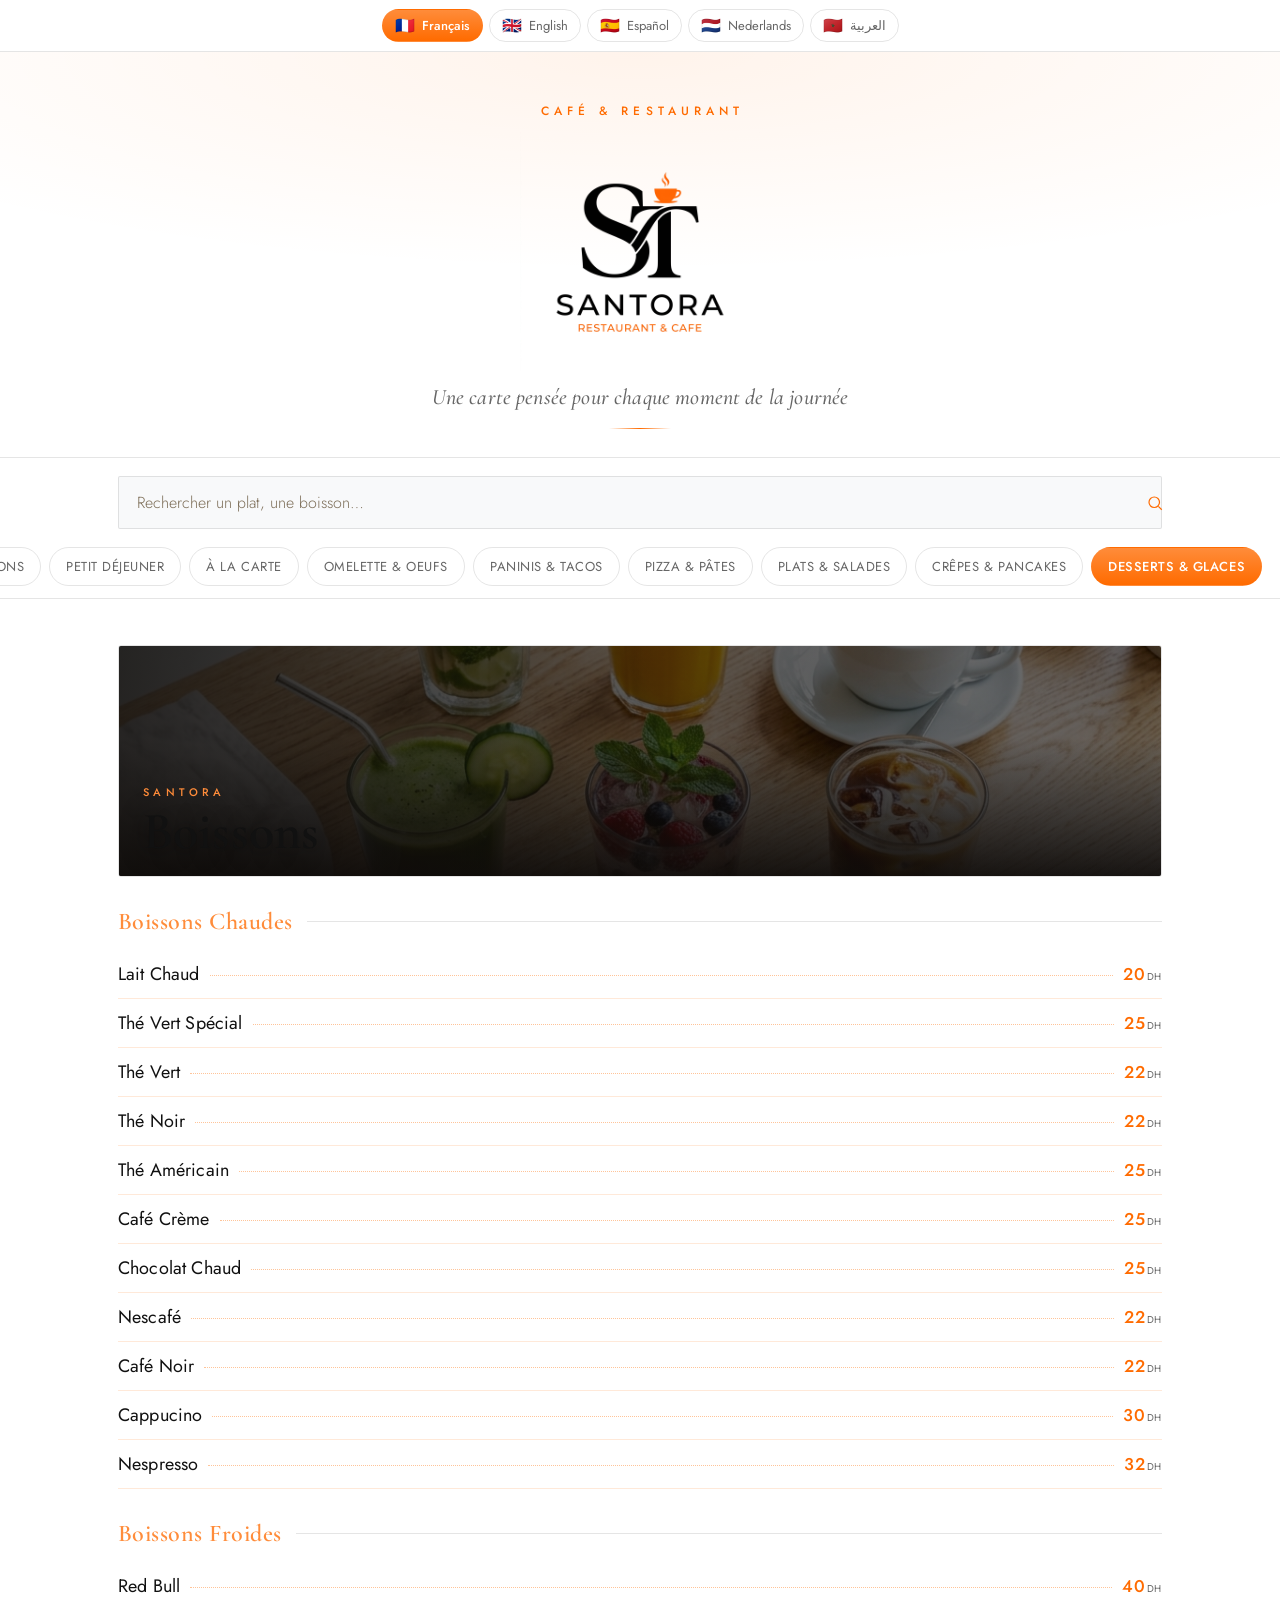
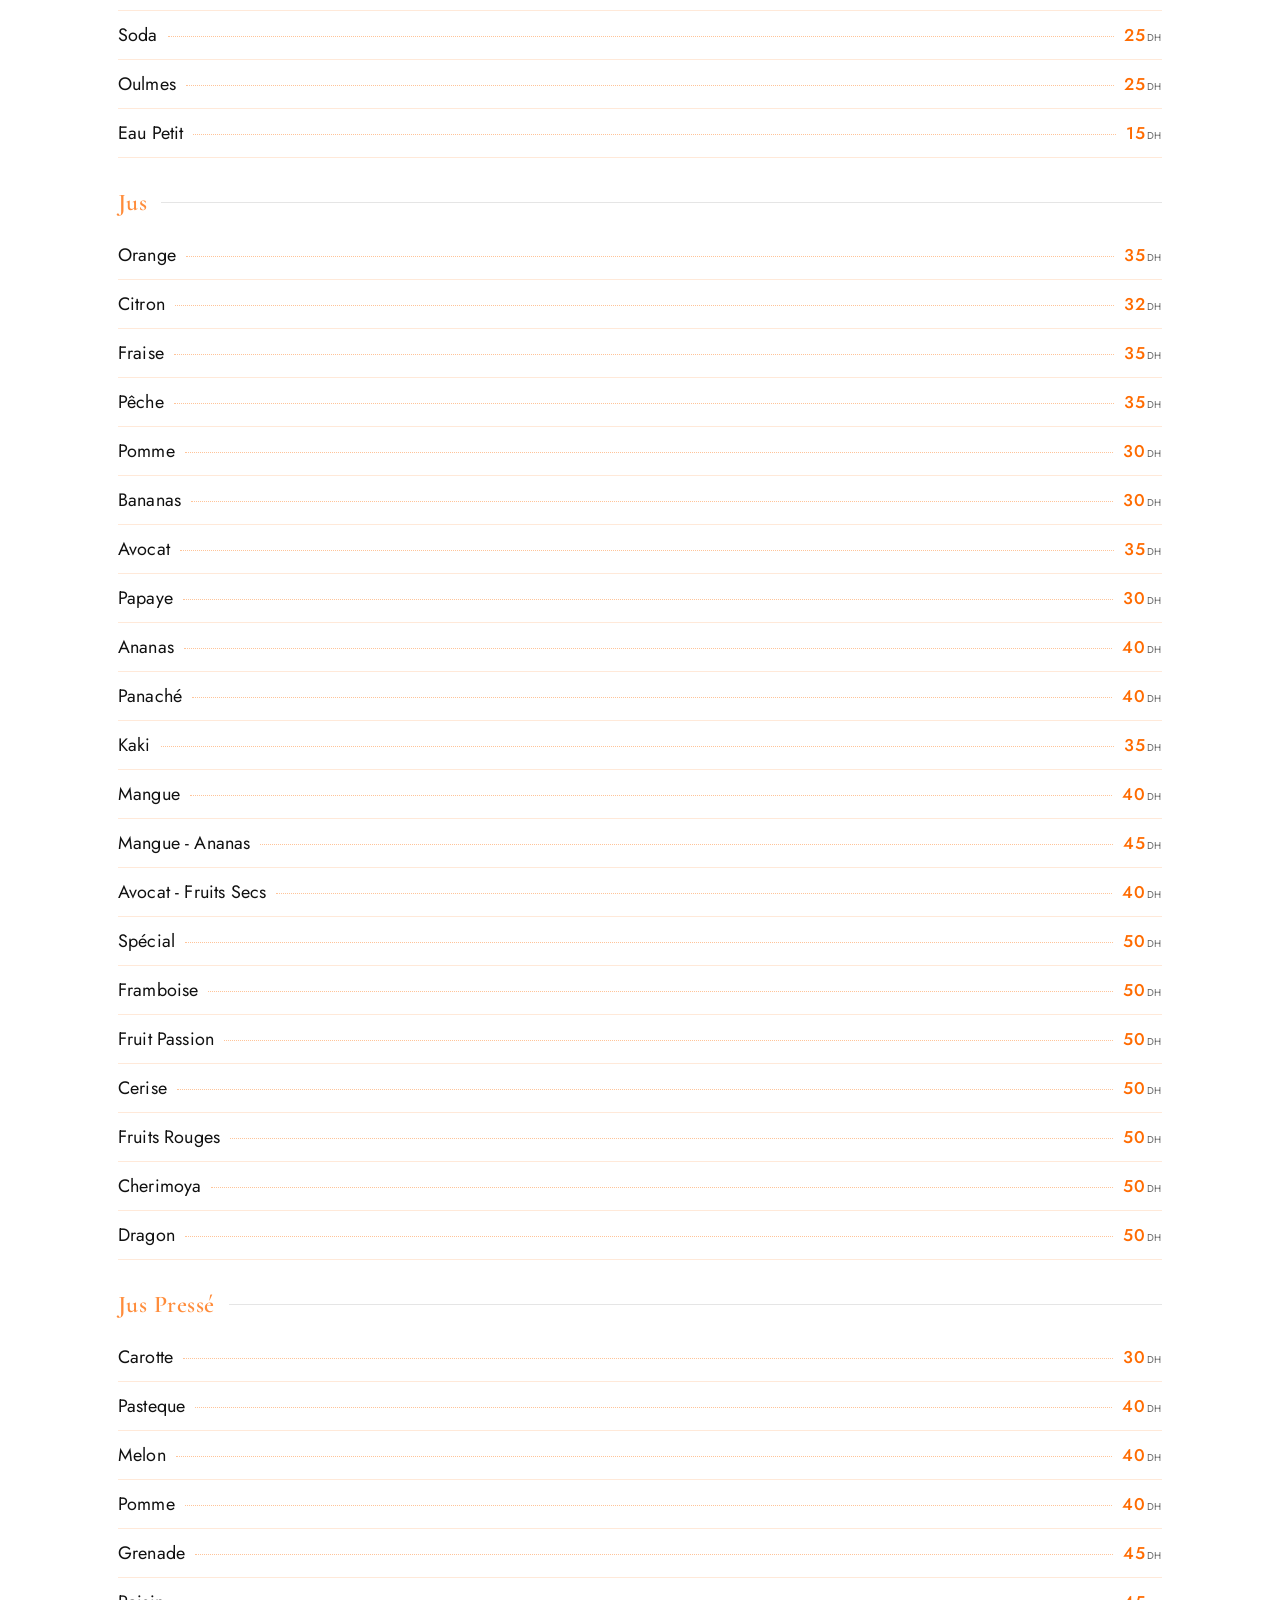
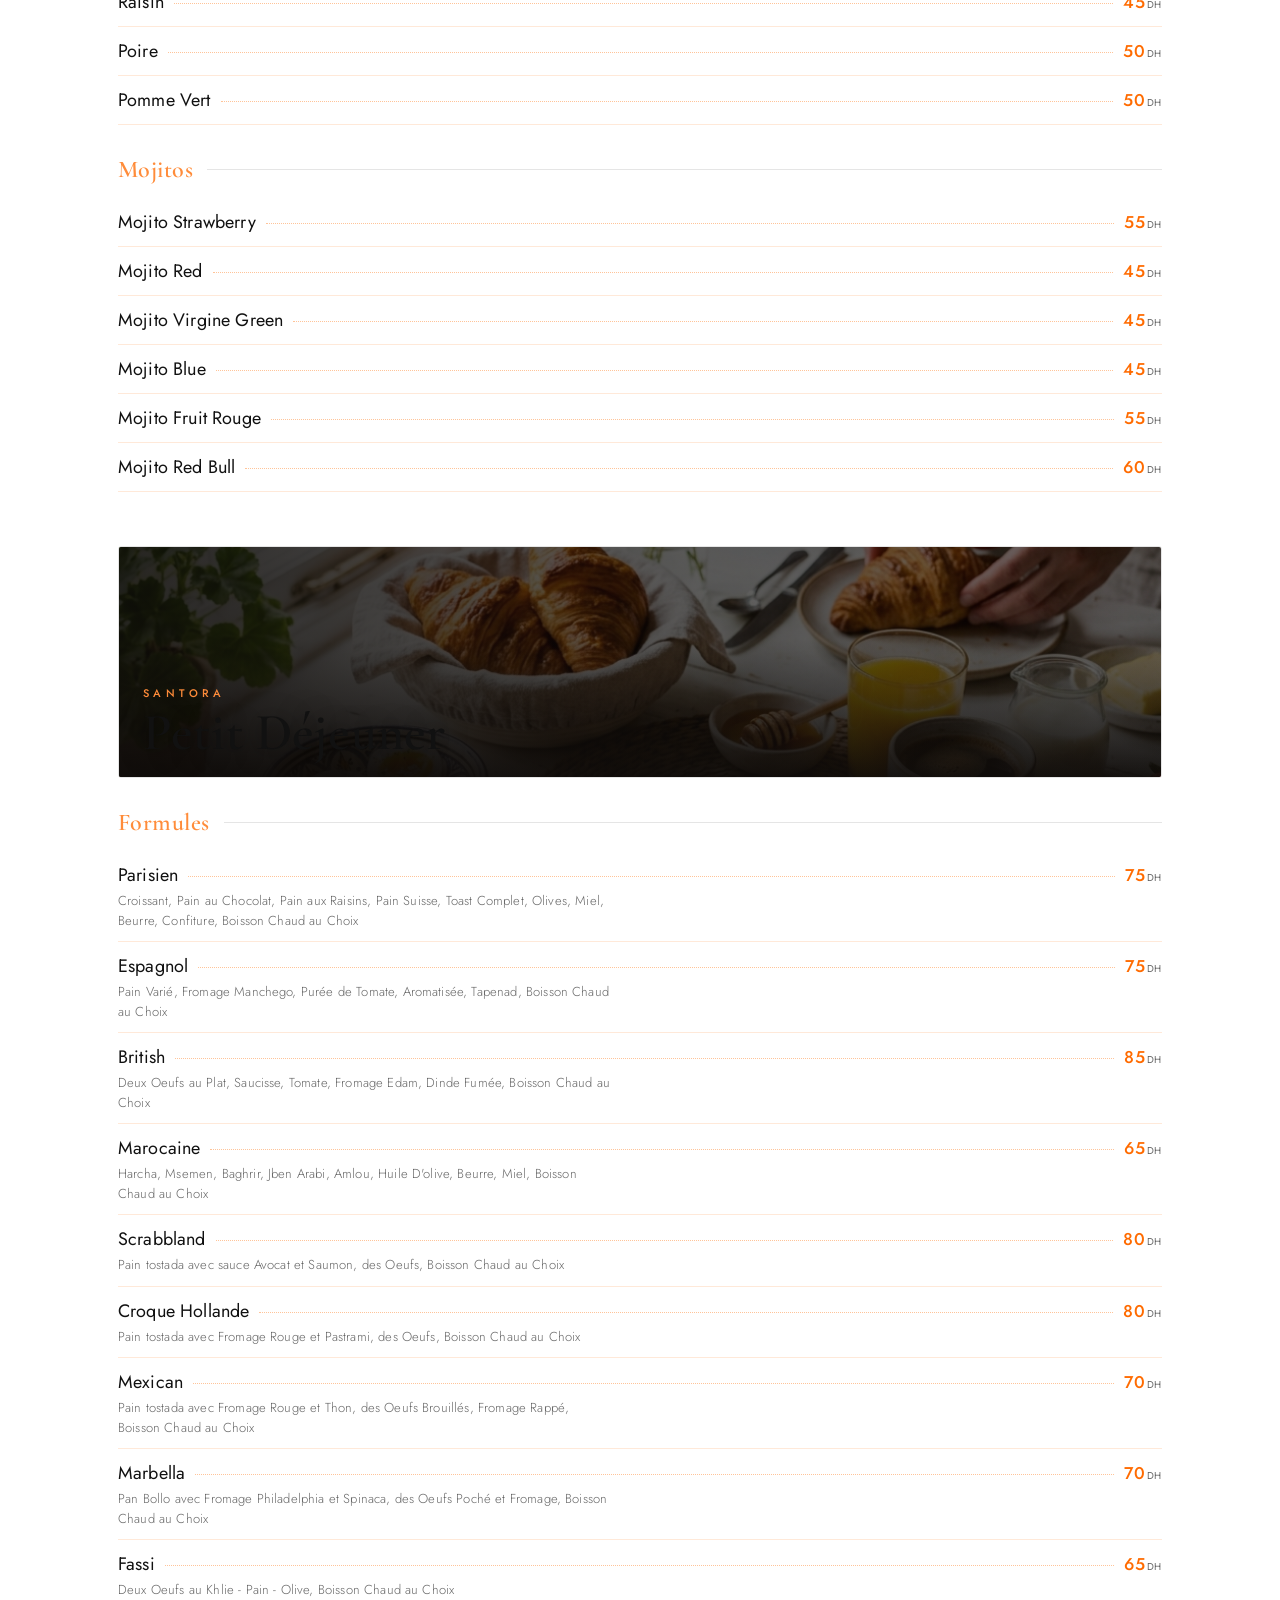
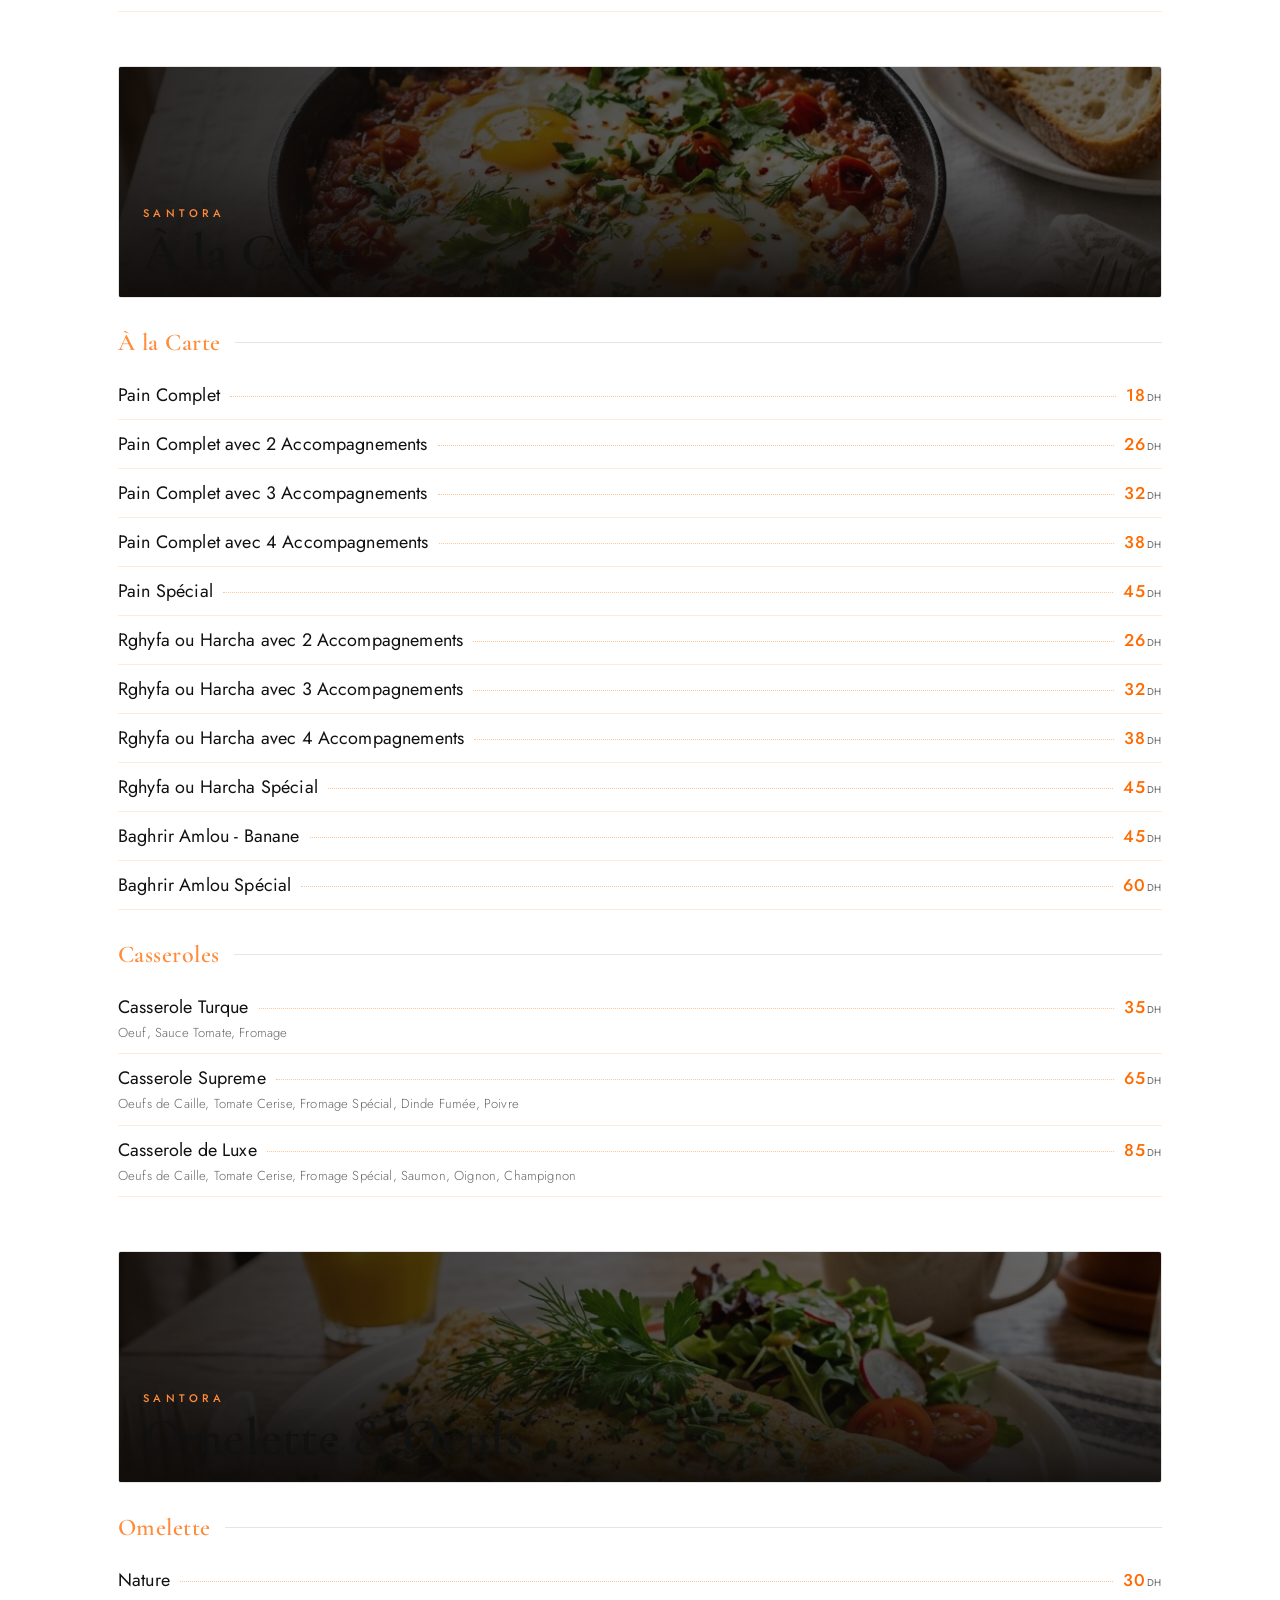
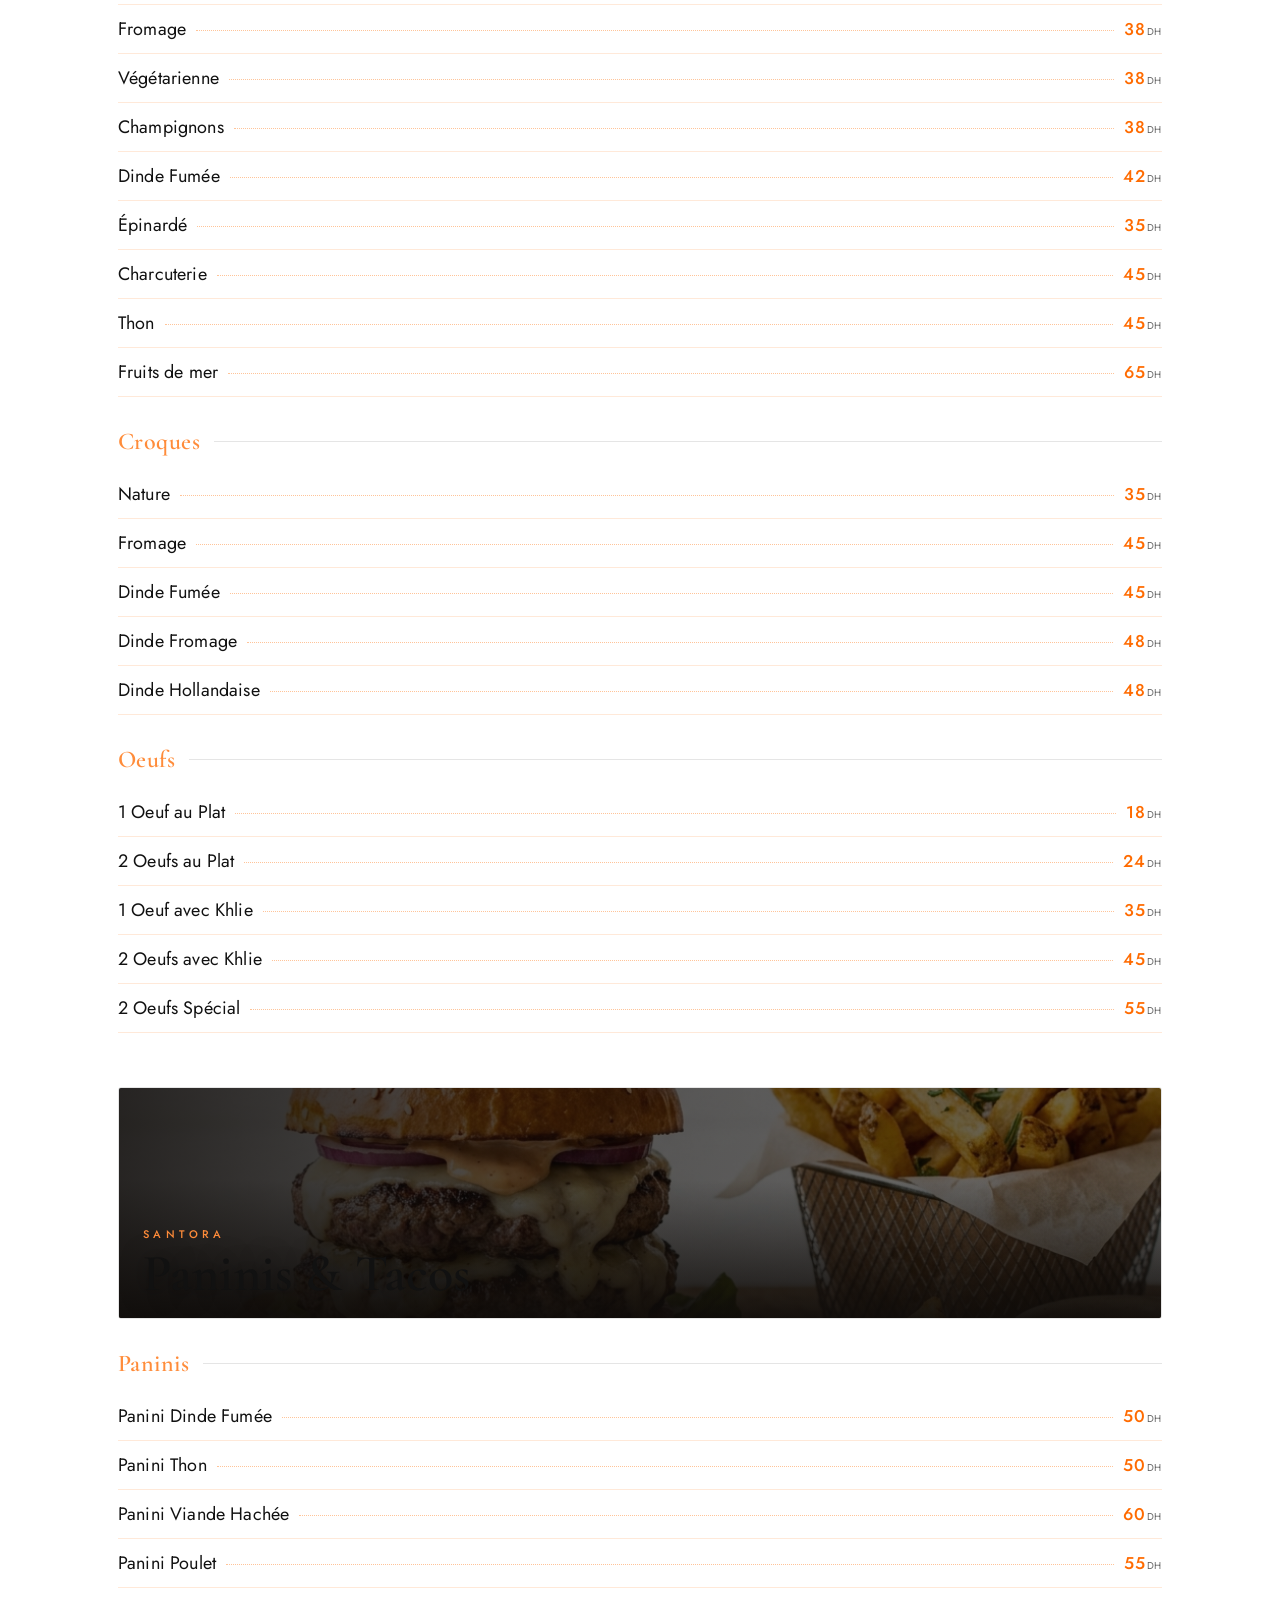
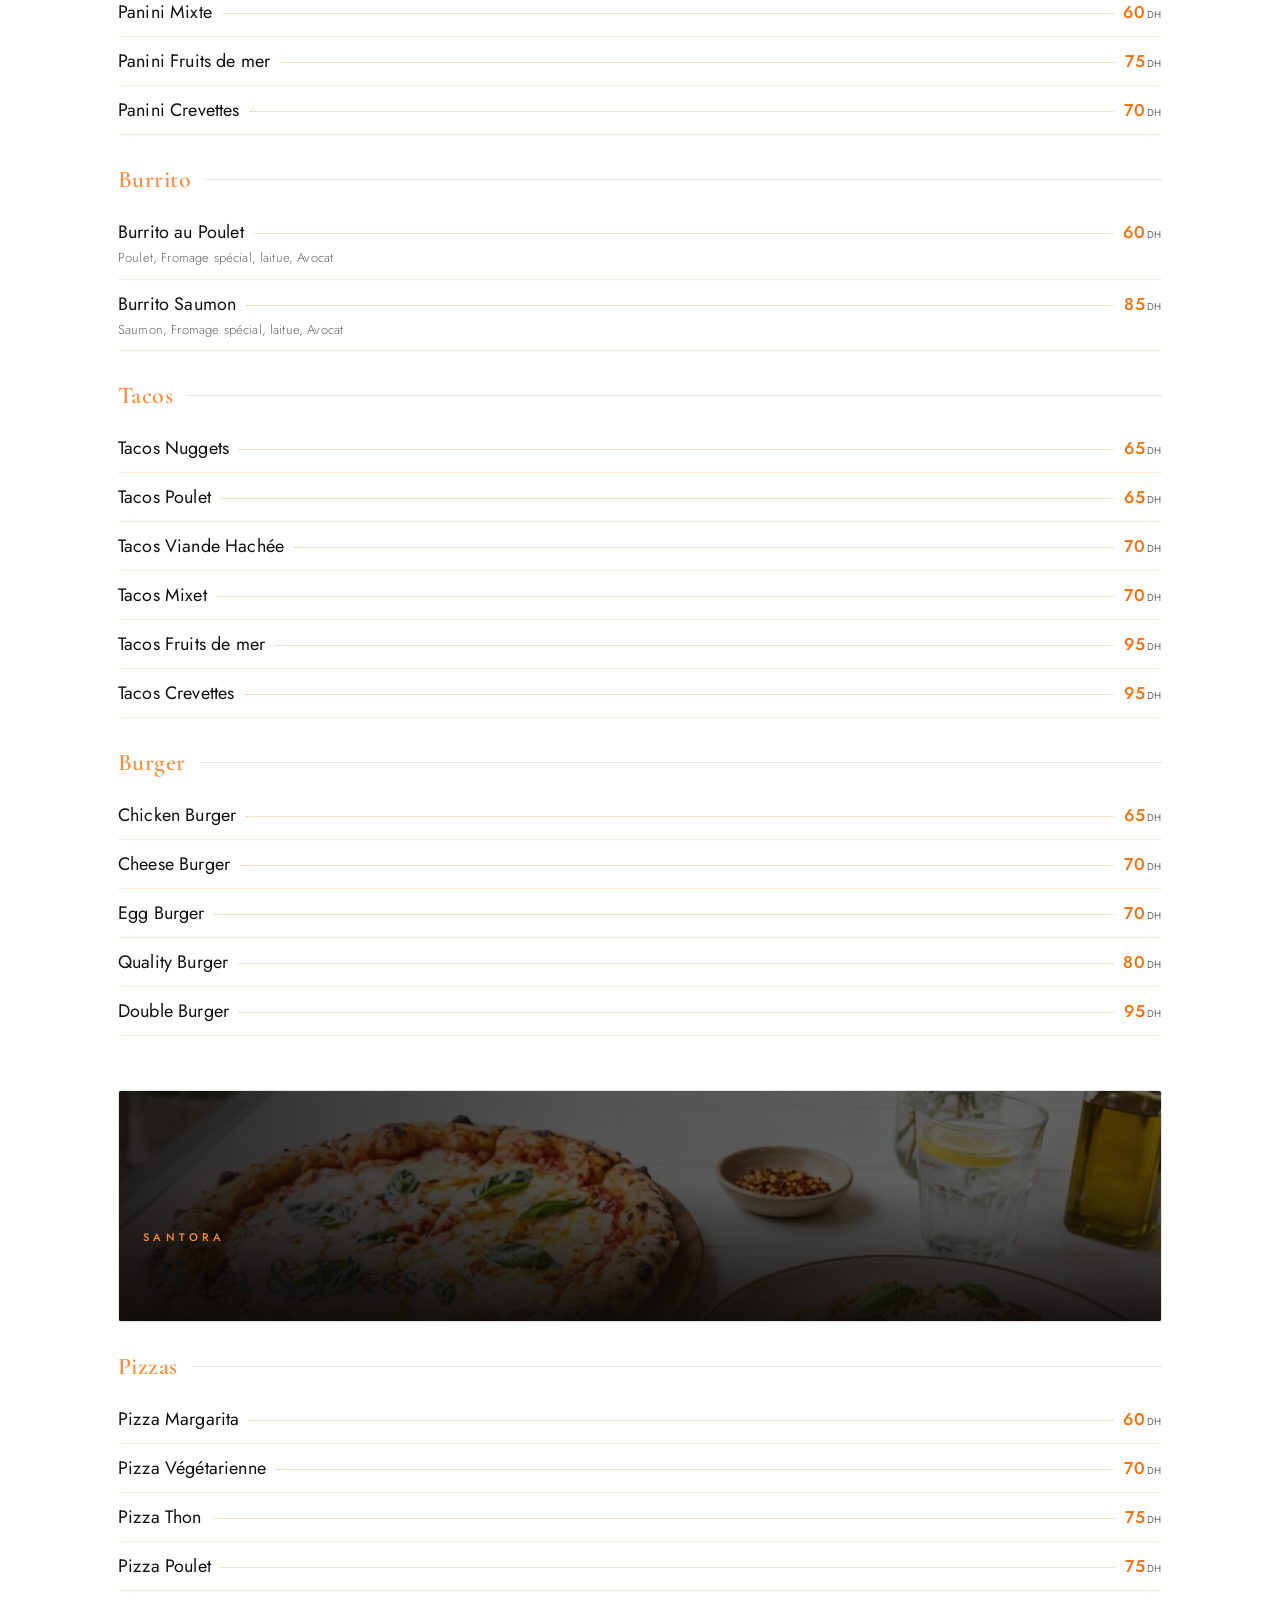
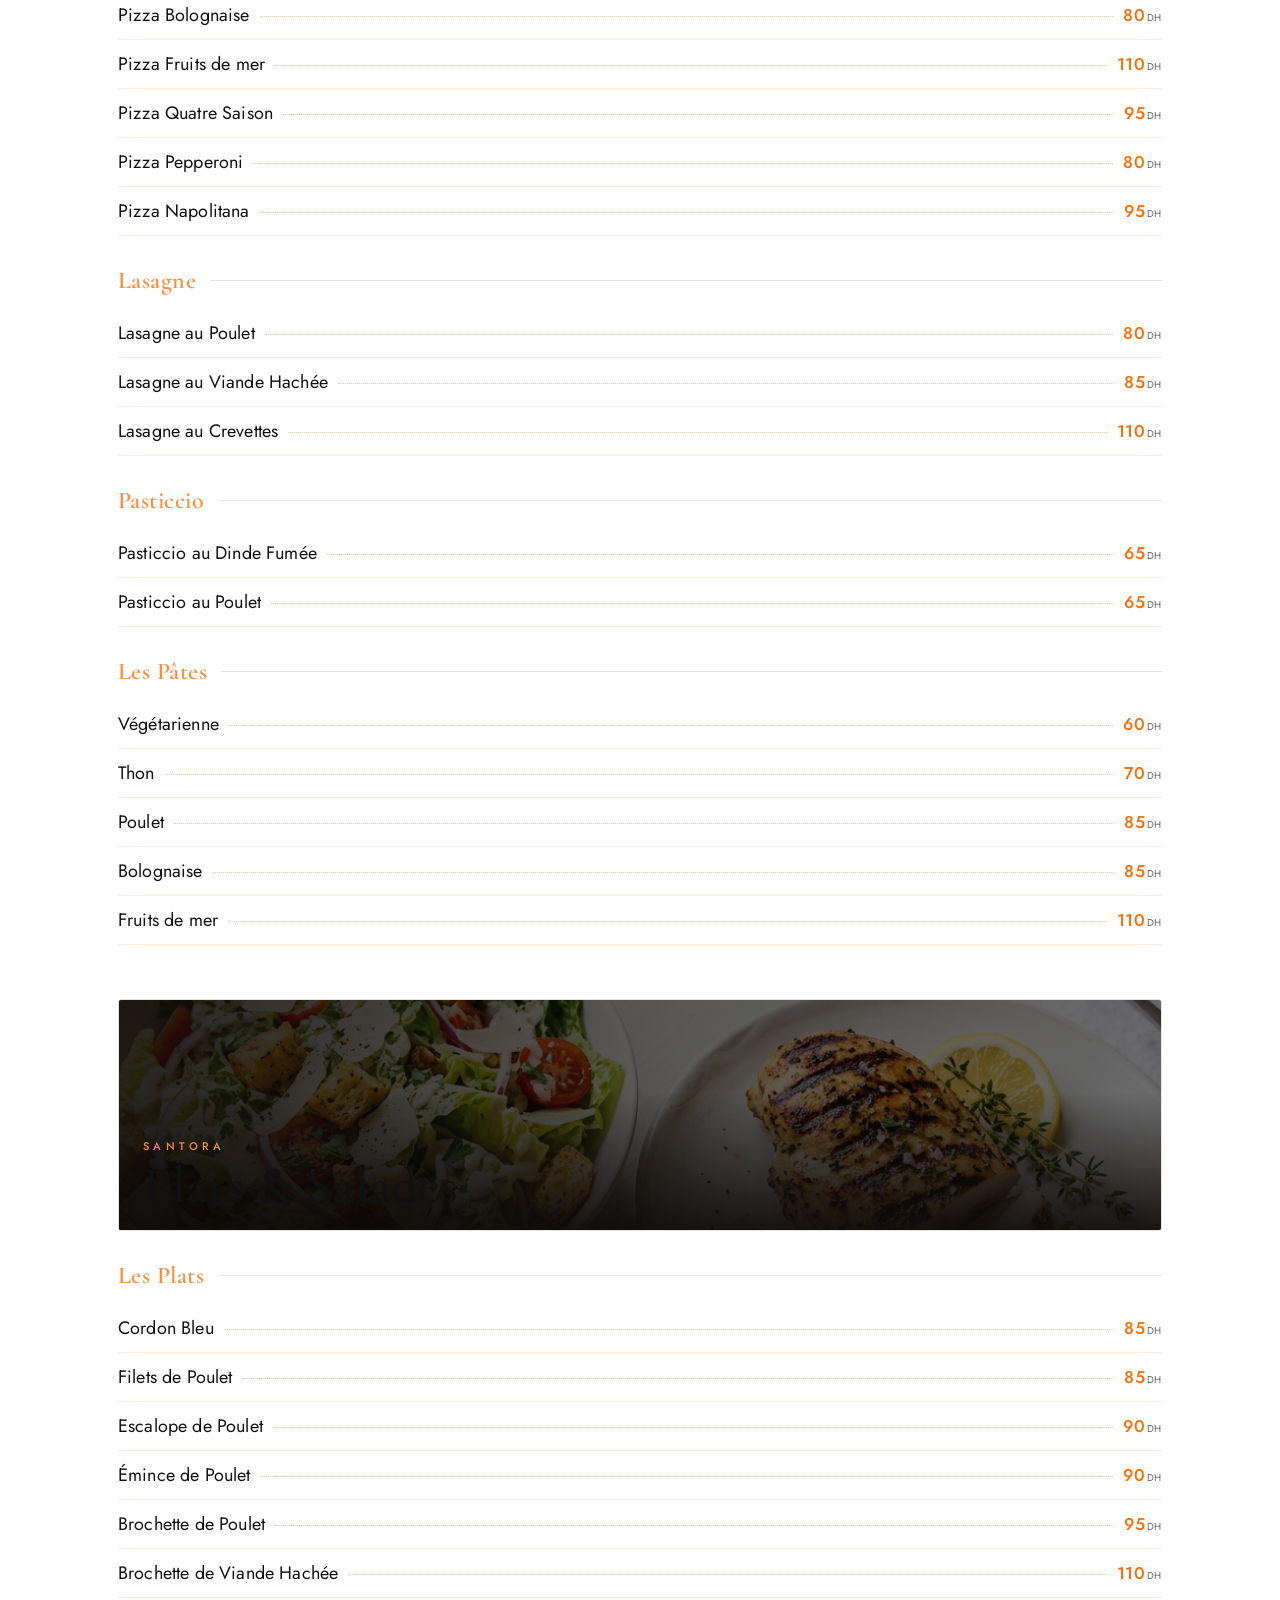
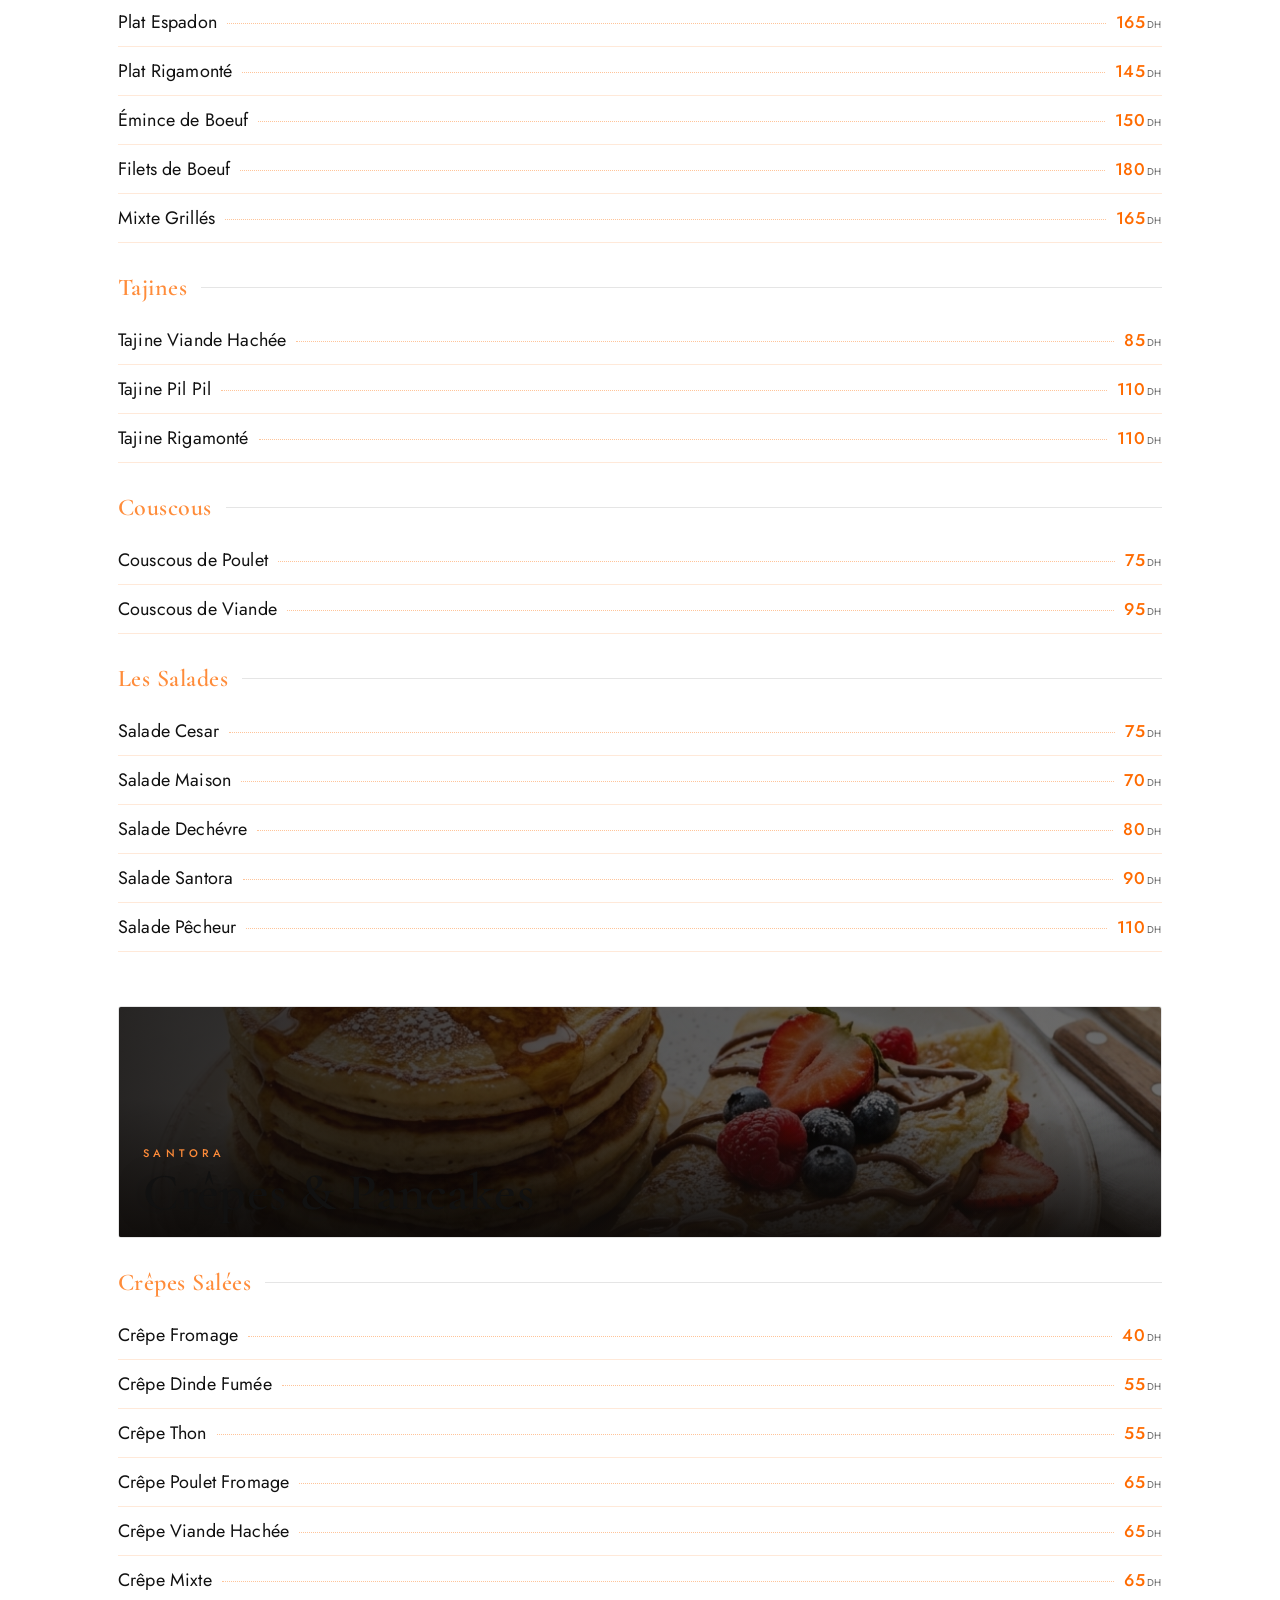
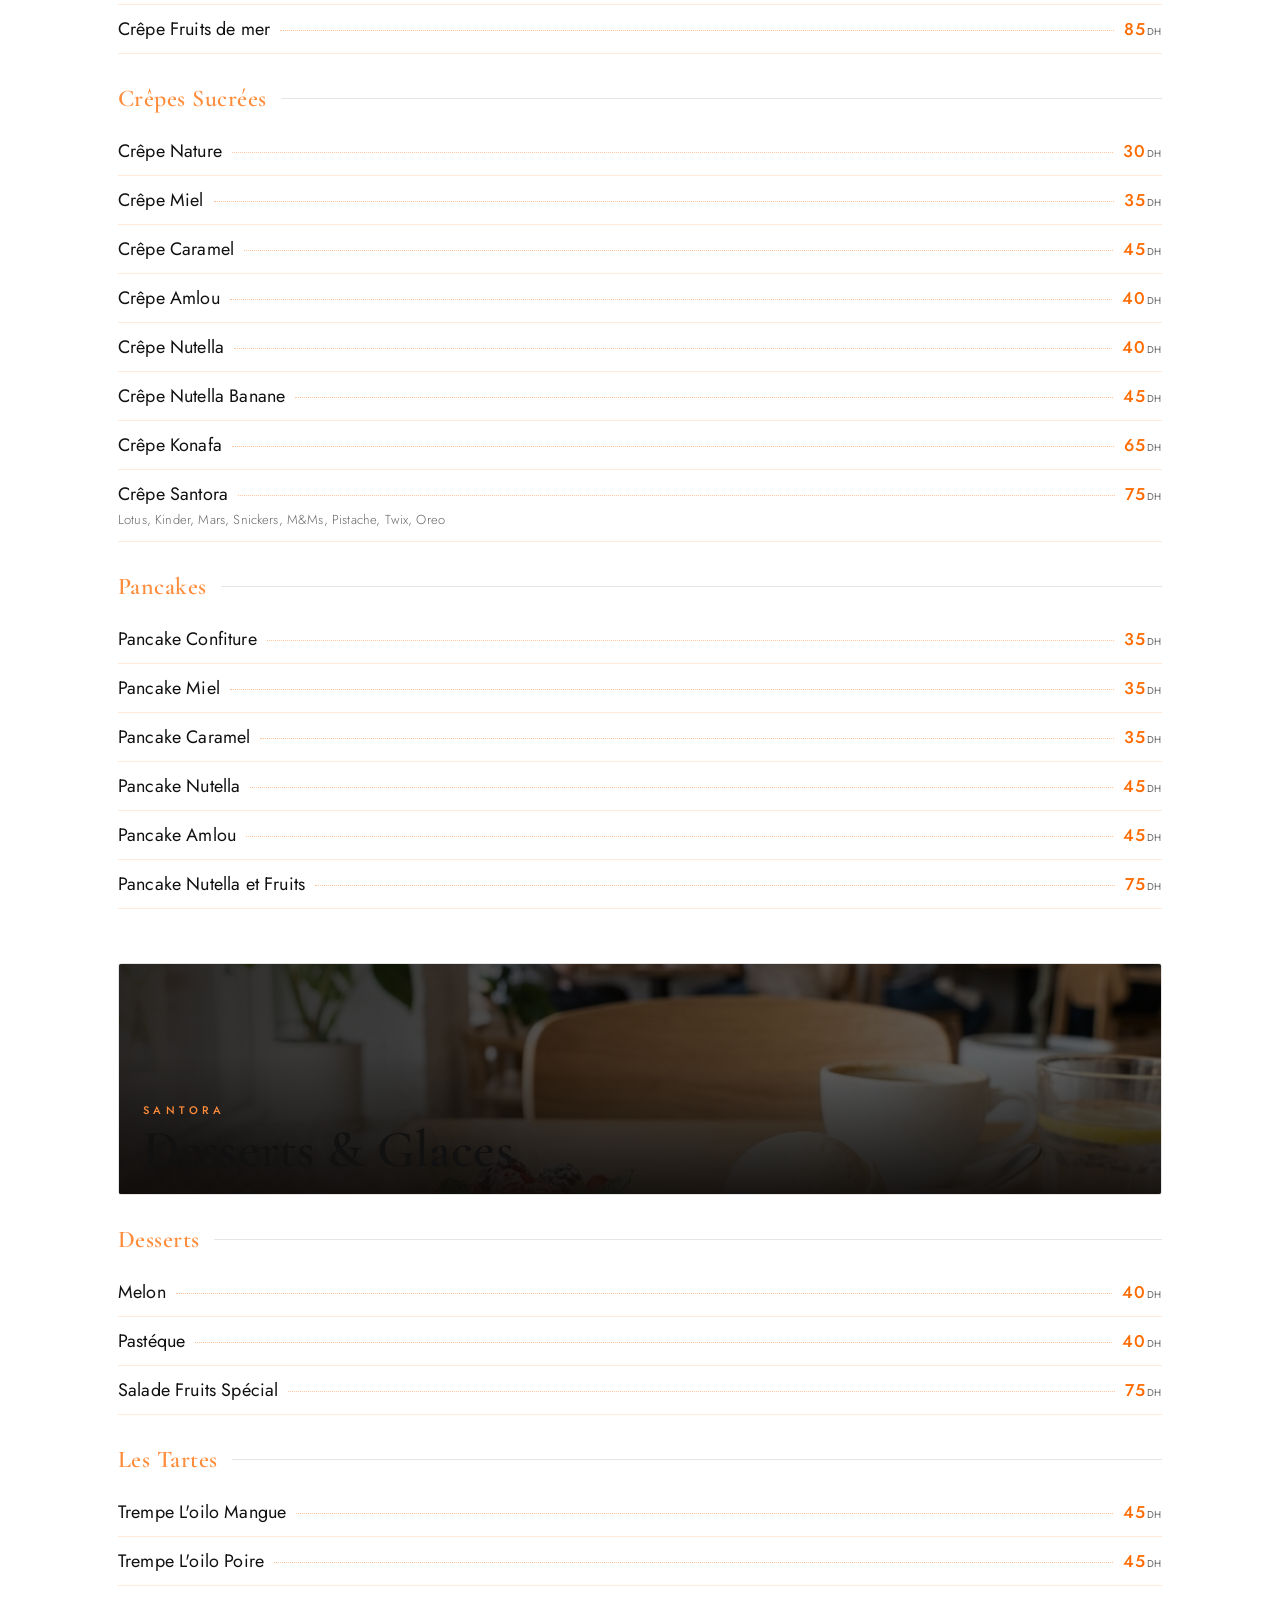
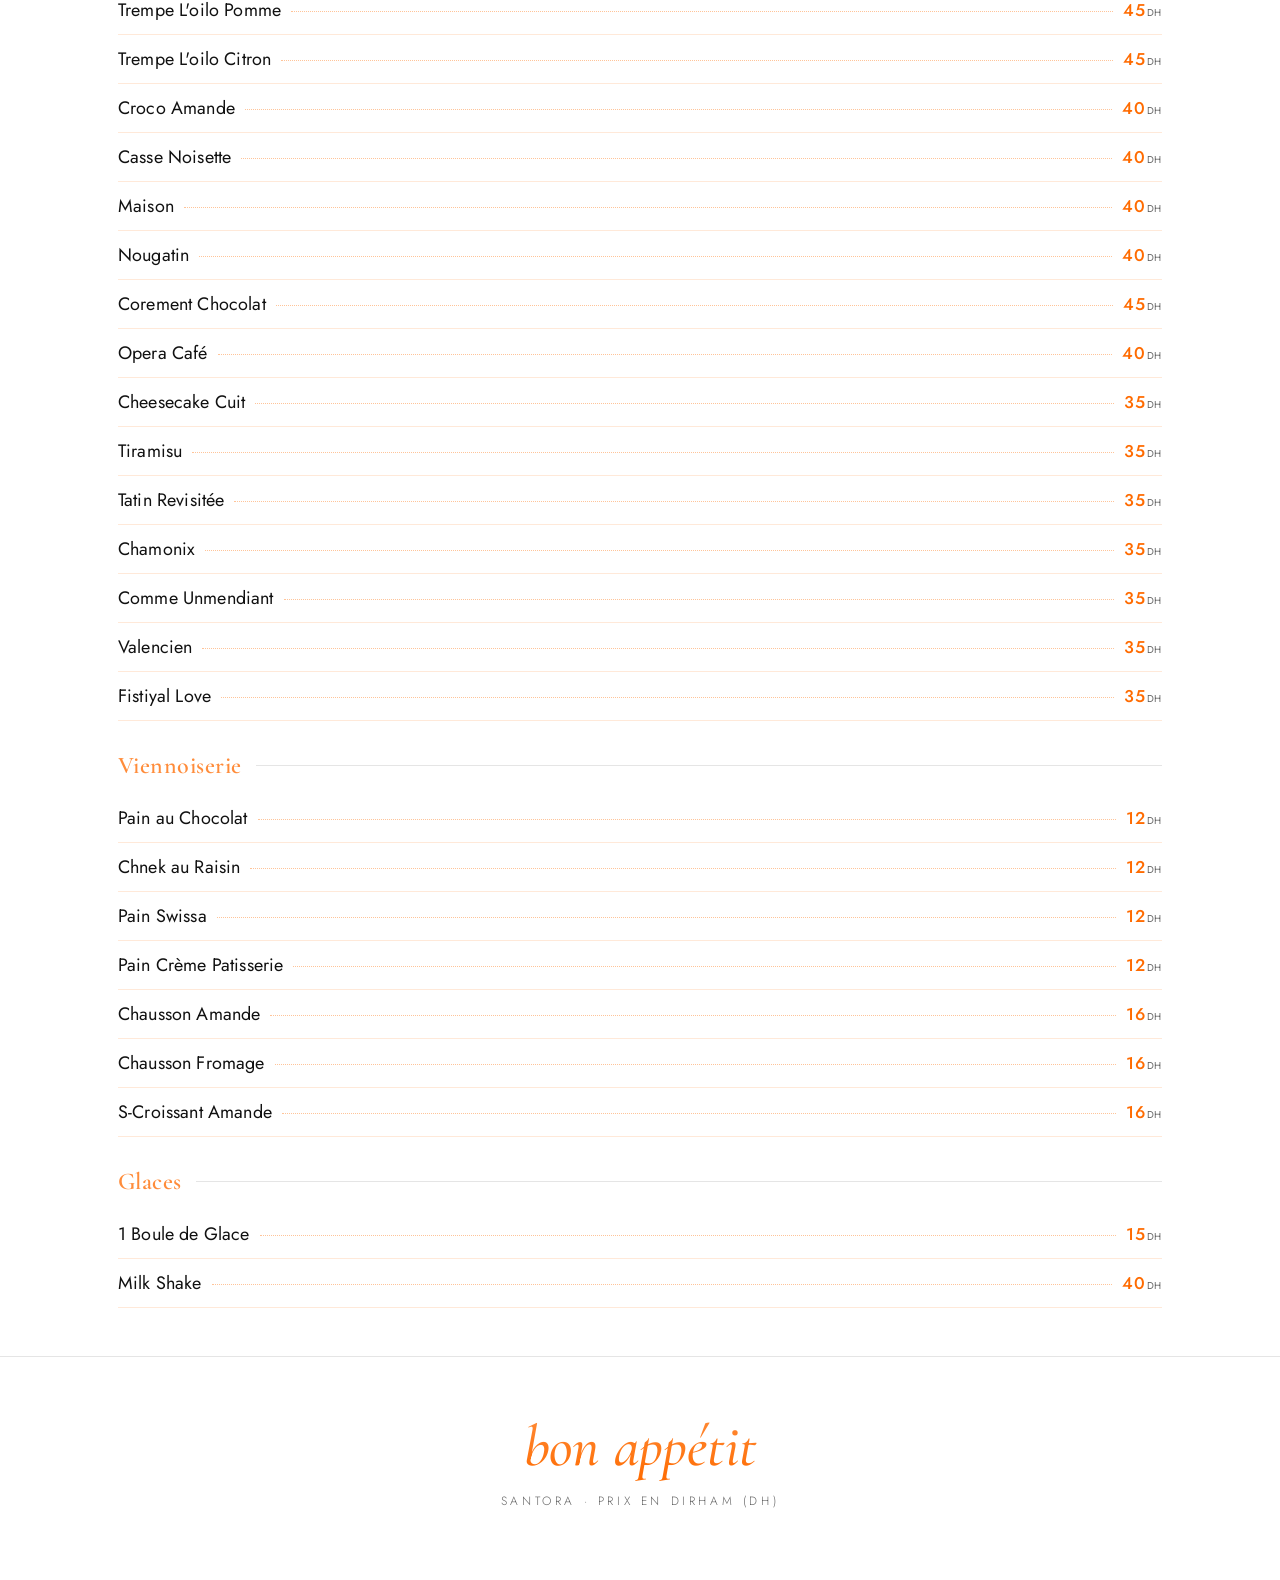
<file: index.html>
<!DOCTYPE html>
<html lang="fr" dir="ltr">
<head>
<meta charset="utf-8">
<meta name="viewport" content="width=device-width, initial-scale=1, viewport-fit=cover">
<title>Santora — Menu</title>
<link rel="preconnect" href="https://fonts.googleapis.com">
<link rel="preconnect" href="https://fonts.gstatic.com" crossorigin>
<link href="https://fonts.googleapis.com/css2?family=Cormorant+Garamond:ital,wght@0,400;0,500;0,600;1,500&family=Jost:wght@300;400;500;600&family=Cairo:wght@400;500;600;700&display=swap" rel="stylesheet">
<link rel="stylesheet" href="style.css">
</head>
<body dir="ltr">

<div class="langbar"><div class="inner" id="langbar"></div></div>

<header class="hero">
  <div class="eyebrow" id="eyebrow"></div>
  <img src="assets/logo.png" alt="Santora" class="brand-logo">
  <div class="tagline" id="tagline"></div>
  <div class="rule"></div>
</header>

<div class="searchbar"><div class="wrap">
  <input id="q" type="search" autocomplete="off">
  <svg viewBox="0 0 24 24"><circle cx="11" cy="11" r="7"/><line x1="16.5" y1="16.5" x2="21" y2="21"/></svg>
</div></div>

<nav class="nav"><div class="chips" id="chips"></div></nav>

<main class="wrap" id="menu"></main>
<div class="empty" id="empty"></div>

<footer class="foot">
  <div class="ba">bon appétit</div>
  <div class="meta" id="footmeta"></div>
</footer>

<button class="up" id="up" aria-label="Top">↑</button>

<script src="data.js"></script>
<script src="script.js"></script>
</body>
</html>
</file>
<file: style.css>
:root{
  --bg:#ffffff; --panel:#f8f9fa; --cream:#111111; --muted:#666666;
  --gold:#ff6b00; --gold-soft:#ff8c3a; --line:rgba(0,0,0,.1); --ink:#ffffff;
}
*{box-sizing:border-box;margin:0;padding:0;-webkit-tap-highlight-color:transparent}
html{scroll-behavior:smooth}
body{background:var(--bg);color:var(--cream);font-family:'Jost',sans-serif;font-weight:300;letter-spacing:.01em;overflow-x:hidden}
body[dir="rtl"]{font-family:'Cairo',sans-serif}
body[dir="rtl"] .brand,body[dir="rtl"] .tagline,body[dir="rtl"] .group-title,body[dir="rtl"] .cat-head .label,body[dir="rtl"] .foot .ba{font-family:'Cairo',sans-serif}
img{display:block;max-width:100%}
.wrap{max-width:1080px;margin:0 auto;padding:0 18px}

/* language bar */
.langbar{position:sticky;top:0;z-index:40;background:rgba(255,255,255,.96);backdrop-filter:blur(10px);border-bottom:1px solid var(--line)}
.langbar .inner{display:flex;gap:6px;justify-content:center;align-items:center;padding:9px 12px;flex-wrap:wrap}
.lang{cursor:pointer;display:inline-flex;align-items:center;gap:7px;background:transparent;border:1px solid var(--line);color:var(--muted);padding:6px 12px;border-radius:999px;font-family:'Jost',sans-serif;font-size:13px;font-weight:400;transition:.2s}
.lang .fl{font-size:16px;line-height:1}
.lang:hover{color:var(--cream)}
.lang.active{color:var(--ink);background:linear-gradient(180deg,var(--gold-soft),var(--gold));border-color:transparent;font-weight:500}

.hero{position:relative;text-align:center;padding:50px 18px 28px;border-bottom:1px solid var(--line)}
.hero::before{content:"";position:absolute;inset:0;background:radial-gradient(120% 90% at 50% 0%,rgba(255,107,0,.08),transparent 60%);pointer-events:none}
.eyebrow{font-size:12px;letter-spacing:.42em;text-transform:uppercase;color:var(--gold);font-weight:500;padding-left:.42em}
body[dir="rtl"] .eyebrow{letter-spacing:.1em;padding-left:0}
.brand-logo{max-width:240px;margin:12px auto;display:block;mix-blend-mode:multiply}
.tagline{font-family:'Cormorant Garamond',serif;font-style:italic;font-size:clamp(16px,4.4vw,22px);color:var(--muted);font-weight:500}
body[dir="rtl"] .tagline{font-style:normal}
.rule{width:62px;height:1px;margin:18px auto 0;background:linear-gradient(90deg,transparent,var(--gold),transparent)}

.searchbar{padding:18px 18px 6px}
.searchbar .wrap{position:relative}
#q{width:100%;background:var(--panel);border:1px solid var(--line);color:var(--cream);font-family:inherit;font-size:16px;font-weight:300;padding:14px 44px 14px 18px;border-radius:2px;outline:none;transition:border-color .2s}
body[dir="rtl"] #q{padding:14px 18px 14px 44px;text-align:right}
#q::placeholder{color:#7d6e58}
#q:focus{border-color:var(--gold)}
.searchbar svg{position:absolute;right:16px;top:50%;transform:translateY(-50%);width:18px;height:18px;stroke:var(--gold);fill:none;stroke-width:1.6}
body[dir="rtl"] .searchbar svg{right:auto;left:16px}

.nav{position:sticky;top:43px;z-index:30;background:rgba(255,255,255,.92);backdrop-filter:blur(10px);border-bottom:1px solid var(--line);padding:12px 0}
.chips{display:flex;gap:8px;overflow-x:auto;scrollbar-width:none;padding:0 18px}
.chips::-webkit-scrollbar{display:none}
.chip{flex:0 0 auto;cursor:pointer;white-space:nowrap;font-size:13px;letter-spacing:.04em;font-weight:400;text-transform:uppercase;color:var(--muted);background:transparent;border:1px solid var(--line);padding:9px 16px;border-radius:999px;transition:.2s;font-family:'Jost',sans-serif}
body[dir="rtl"] .chip{font-family:'Cairo',sans-serif;text-transform:none}
.chip:hover{color:var(--cream)}
.chip.active{color:var(--ink);background:linear-gradient(180deg,var(--gold-soft),var(--gold));border-color:transparent;font-weight:500}

.section{padding:46px 0 8px;scroll-margin-top:112px}
.cat-head{position:relative;border-radius:3px;overflow:hidden;margin-bottom:30px;border:1px solid var(--line)}
.cat-head img{width:100%;height:170px;object-fit:cover;filter:brightness(.5) saturate(1)}
.cat-head::after{content:"";position:absolute;inset:0;background:linear-gradient(90deg,rgba(15,12,10,.78) 0%,rgba(15,12,10,.35) 45%,rgba(15,12,10,.15) 100%),linear-gradient(0deg,rgba(15,12,10,.9),transparent 60%);pointer-events:none}
body[dir="rtl"] .cat-head::after{background:linear-gradient(270deg,rgba(15,12,10,.78) 0%,rgba(15,12,10,.35) 45%,rgba(15,12,10,.15) 100%),linear-gradient(0deg,rgba(15,12,10,.9),transparent 60%)}
.cat-head .label{position:absolute;left:24px;bottom:18px;font-family:'Cormorant Garamond',serif;font-weight:600;font-size:clamp(30px,8vw,52px);color:var(--cream);line-height:1;text-shadow:0 2px 24px rgba(0,0,0,.6);z-index:1}
body[dir="rtl"] .cat-head .label{left:auto;right:24px}
.cat-head .label small{display:block;font-family:'Jost',sans-serif;font-weight:500;font-size:11px;letter-spacing:.4em;text-transform:uppercase;color:var(--gold-soft);margin-bottom:8px;text-shadow:none}

.group-title{display:flex;align-items:center;gap:14px;font-family:'Cormorant Garamond',serif;font-weight:600;font-size:24px;color:var(--gold-soft);margin:30px 0 14px;letter-spacing:.02em}
.group-title::after{content:"";flex:1;height:1px;background:var(--line)}

.item{padding:11px 0;border-bottom:1px solid rgba(255,107,0,.15)}
.item-row{display:flex;align-items:baseline;gap:10px}
.item-name{font-size:17px;font-weight:400;color:var(--cream)}
.dots{flex:1;border-bottom:1px dotted rgba(255,107,0,.4);transform:translateY(-4px);min-width:14px}
.price{font-weight:500;color:var(--gold);font-size:17px;white-space:nowrap}
.price .u{font-size:10px;color:var(--muted);margin-left:2px;font-weight:400;letter-spacing:.06em}
body[dir="rtl"] .price .u{margin-left:0;margin-right:2px}
.desc{font-size:13px;color:var(--muted);margin-top:3px;line-height:1.5;max-width:62ch}
body[dir="rtl"] .item-name{font-weight:500}

.empty{text-align:center;color:var(--muted);padding:60px 0;font-style:italic;font-family:'Cormorant Garamond',serif;font-size:22px;display:none}

.foot{text-align:center;padding:54px 18px 70px;border-top:1px solid var(--line);margin-top:40px}
.foot .ba{font-family:'Cormorant Garamond',serif;font-style:italic;font-weight:500;font-size:clamp(34px,10vw,58px);background:linear-gradient(180deg,var(--gold-soft),var(--gold));-webkit-background-clip:text;background-clip:text;-webkit-text-fill-color:transparent}
.foot .meta{margin-top:10px;font-size:12px;letter-spacing:.3em;text-transform:uppercase;color:var(--muted)}
body[dir="rtl"] .foot .meta{letter-spacing:.05em}

.up{position:fixed;right:16px;bottom:16px;z-index:40;width:46px;height:46px;border-radius:50%;border:1px solid var(--line);background:var(--panel);color:var(--gold);cursor:pointer;display:flex;align-items:center;justify-content:center;opacity:0;pointer-events:none;transition:.25s;font-size:18px}
body[dir="rtl"] .up{right:auto;left:16px}
.up.show{opacity:1;pointer-events:auto}

@media(prefers-reduced-motion:reduce){html{scroll-behavior:auto}*{transition:none!important}}
@media(min-width:720px){.cat-head img{height:230px}.item-name{font-size:18px}}
</file>
